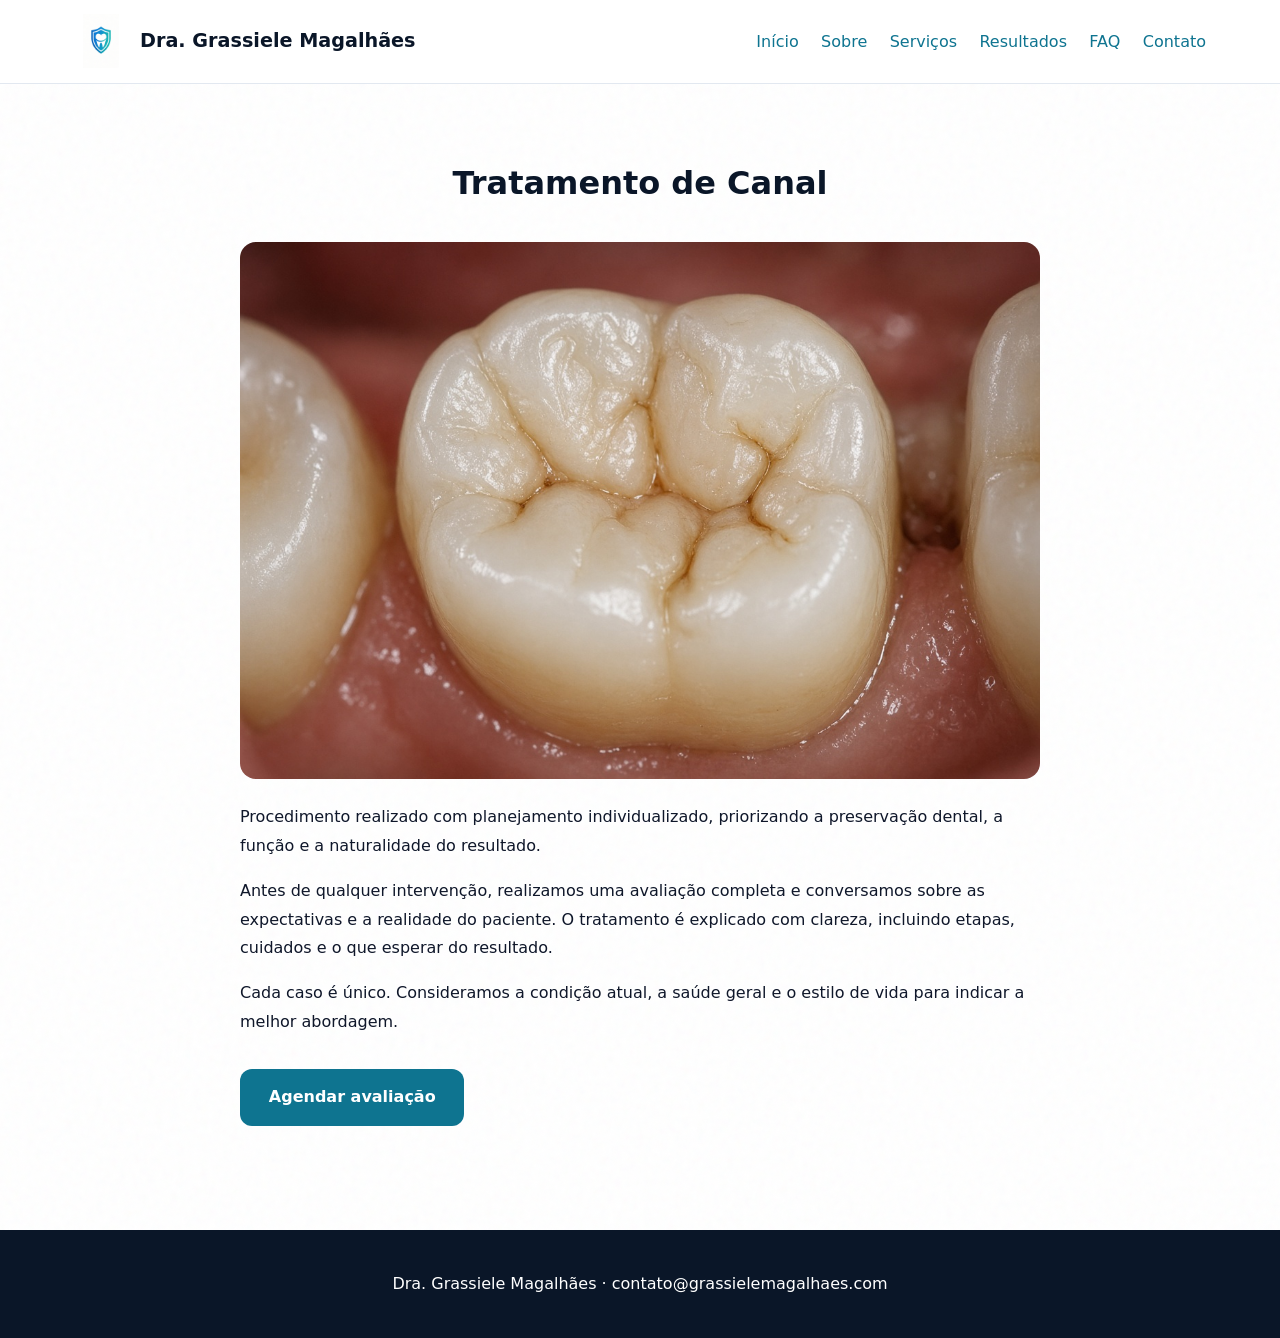
<file: canal.html>
<!DOCTYPE html>
<html lang="pt-BR">
<head>
  <meta charset="UTF-8">
  <meta name="viewport" content="width=device-width, initial-scale=1.0">
  <title>Tratamento de Canal | Dra. Grassiele Magalhães</title>
  <link rel="stylesheet" href="css/style.css">
</head>
<body>
  <header class="header"><nav class="nav"><a href="index.html" class="logo"><img src="images/logo.png" alt="Logo"> Dra. Grassiele Magalhães</a><button class="nav-toggle">☰</button><ul class="nav-menu"><li><a href="index.html">Início</a></li><li><a href="sobre.html">Sobre</a></li><li><a href="servicos.html">Serviços</a></li><li><a href="resultados.html">Resultados</a></li><li><a href="faq.html">FAQ</a></li><li><a href="contato.html">Contato</a></li></ul></nav></header>
  <main><section class="section"><div class="container"><h1 class="section-title">Tratamento de Canal</h1><div style="max-width:800px;margin:2rem auto;line-height:1.8;"><img src="images/canal.jpg" alt="Tratamento de Canal" style="border-radius:16px;margin-bottom:1.5rem;"><p>Procedimento realizado com planejamento individualizado, priorizando a preservação dental, a função e a naturalidade do resultado.</p><p style="margin-top:1rem;">Antes de qualquer intervenção, realizamos uma avaliação completa e conversamos sobre as expectativas e a realidade do paciente. O tratamento é explicado com clareza, incluindo etapas, cuidados e o que esperar do resultado.</p><p style="margin-top:1rem;">Cada caso é único. Consideramos a condição atual, a saúde geral e o estilo de vida para indicar a melhor abordagem.</p><div style="margin-top:2rem;"><a href="https://wa.me/5567991861012" class="btn" target="_blank">Agendar avaliação</a></div></div></div></section></main>
  <footer class="footer"><p>Dra. Grassiele Magalhães · contato@grassielemagalhaes.com</p></footer>
  <script src="js/script.js"></script>
</body></html>
</file>
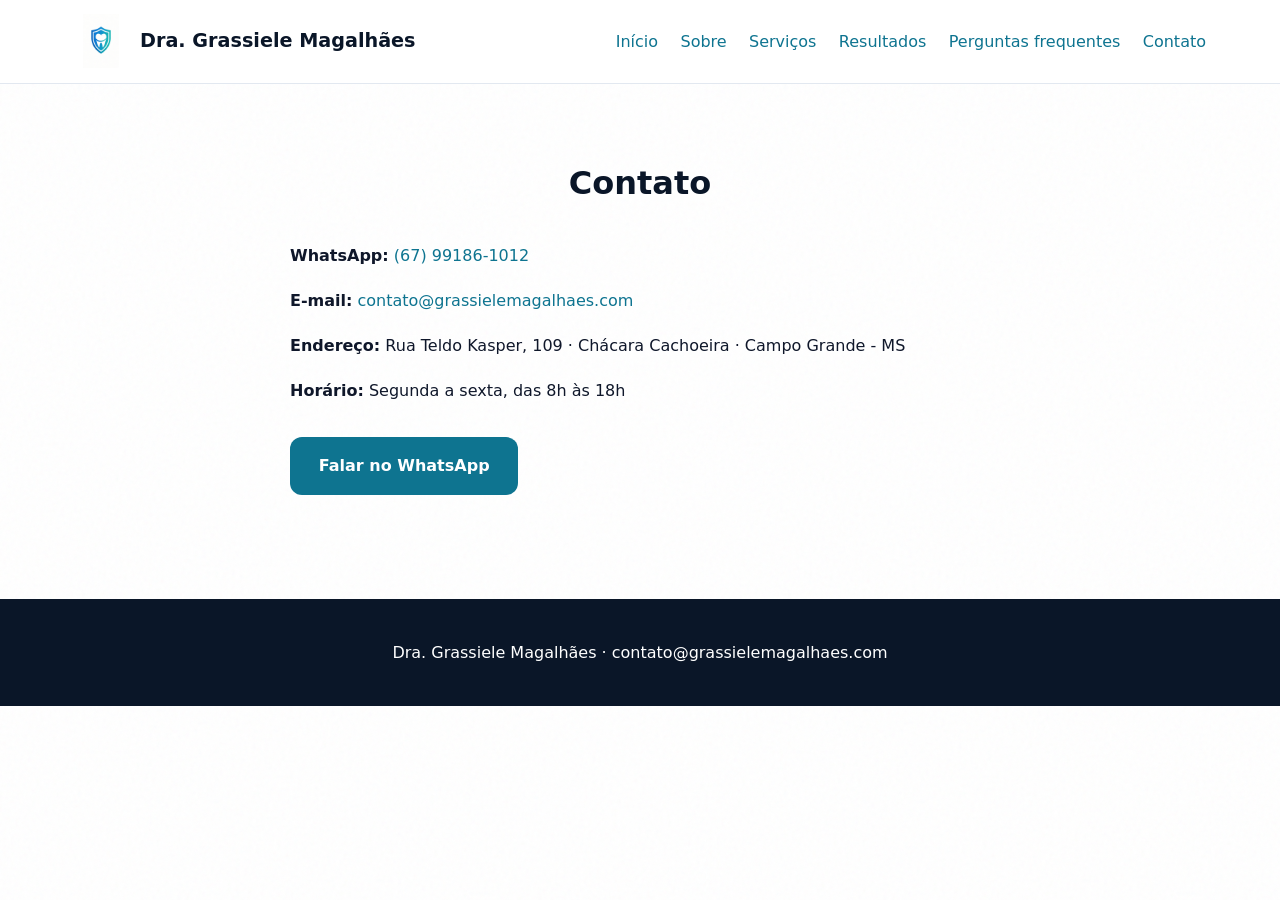
<file: contato.html>
<!DOCTYPE html>
<html lang="pt-BR">
<head>
  <meta charset="UTF-8">
  <meta name="viewport" content="width=device-width, initial-scale=1.0">
  <title>Contato | Dra. Grassiele Magalhães</title>
  <link rel="stylesheet" href="css/style.css">
</head>
<body>
  <header class="header"><nav class="nav"><a href="index.html" class="logo"><img src="images/logo.png" alt="Logo"> Dra. Grassiele Magalhães</a><button class="nav-toggle">☰</button><ul class="nav-menu"><li><a href="index.html">Início</a></li><li><a href="sobre.html">Sobre</a></li><li><a href="servicos.html">Serviços</a></li><li><a href="resultados.html">Resultados</a></li><li><a href="perguntas.html">Perguntas frequentes</a></li><li><a href="contato.html" class="active">Contato</a></li></ul></nav></header>
  <main><section class="section"><div class="container"><h1 class="section-title">Contato</h1><div style="max-width:700px;margin:2rem auto;line-height:1.8;"><p><strong>WhatsApp:</strong> <a href="https://wa.me/5567991861012" target="_blank">(67) 99186-1012</a></p><p style="margin-top:1rem;"><strong>E-mail:</strong> <a href="mailto:contato@grassielemagalhaes.com">contato@grassielemagalhaes.com</a></p><p style="margin-top:1rem;"><strong>Endereço:</strong> Rua Teldo Kasper, 109 · Chácara Cachoeira · Campo Grande - MS</p><p style="margin-top:1rem;"><strong>Horário:</strong> Segunda a sexta, das 8h às 18h</p><div style="margin-top:2rem;"><a href="https://wa.me/5567991861012" class="btn" target="_blank">Falar no WhatsApp</a></div></div></div></section></main>
  <footer class="footer"><p>Dra. Grassiele Magalhães · contato@grassielemagalhaes.com</p></footer>
  <script src="js/script.js"></script>
</body></html>
</file>
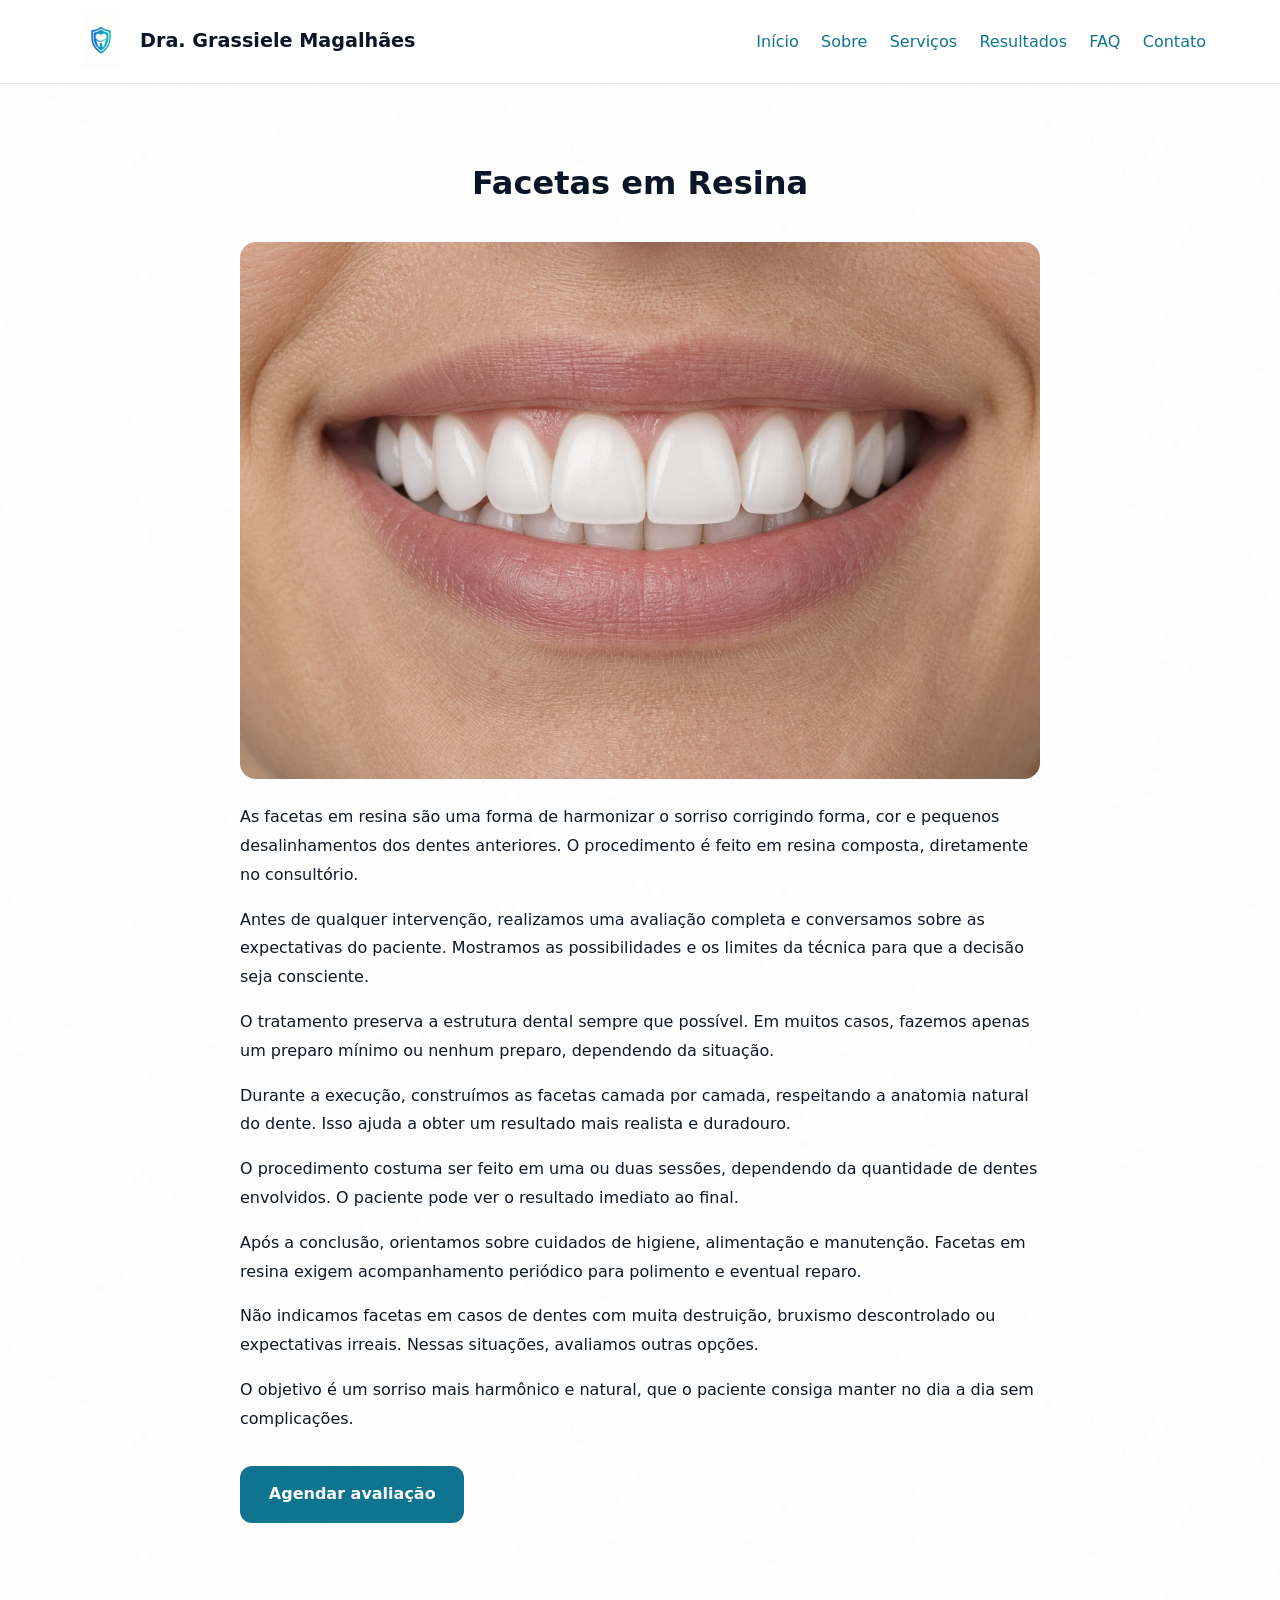
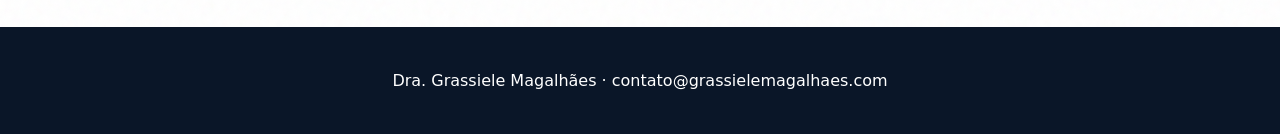
<file: facetas.html>
<!DOCTYPE html>
<html lang="pt-BR">
<head>
  <meta charset="UTF-8">
  <meta name="viewport" content="width=device-width, initial-scale=1.0">
  <title>Facetas | Dra. Grassiele Magalhães</title>
  <link rel="stylesheet" href="css/style.css">
</head>
<body>
  <header class="header"><nav class="nav"><a href="index.html" class="logo"><img src="images/logo.png" alt="Logo"> Dra. Grassiele Magalhães</a><button class="nav-toggle">☰</button><ul class="nav-menu"><li><a href="index.html">Início</a></li><li><a href="sobre.html">Sobre</a></li><li><a href="servicos.html">Serviços</a></li><li><a href="resultados.html">Resultados</a></li><li><a href="faq.html">FAQ</a></li><li><a href="contato.html">Contato</a></li></ul></nav></header>
  <main><section class="section"><div class="container"><h1 class="section-title">Facetas em Resina</h1><div style="max-width:800px;margin:2rem auto;line-height:1.8;"><img src="images/facetas.jpg" alt="Facetas em resina" style="border-radius:16px;margin-bottom:1.5rem;"><p>As facetas em resina são uma forma de harmonizar o sorriso corrigindo forma, cor e pequenos desalinhamentos dos dentes anteriores. O procedimento é feito em resina composta, diretamente no consultório.</p><p style="margin-top:1rem;">Antes de qualquer intervenção, realizamos uma avaliação completa e conversamos sobre as expectativas do paciente. Mostramos as possibilidades e os limites da técnica para que a decisão seja consciente.</p><p style="margin-top:1rem;">O tratamento preserva a estrutura dental sempre que possível. Em muitos casos, fazemos apenas um preparo mínimo ou nenhum preparo, dependendo da situação.</p><p style="margin-top:1rem;">Durante a execução, construímos as facetas camada por camada, respeitando a anatomia natural do dente. Isso ajuda a obter um resultado mais realista e duradouro.</p><p style="margin-top:1rem;">O procedimento costuma ser feito em uma ou duas sessões, dependendo da quantidade de dentes envolvidos. O paciente pode ver o resultado imediato ao final.</p><p style="margin-top:1rem;">Após a conclusão, orientamos sobre cuidados de higiene, alimentação e manutenção. Facetas em resina exigem acompanhamento periódico para polimento e eventual reparo.</p><p style="margin-top:1rem;">Não indicamos facetas em casos de dentes com muita destruição, bruxismo descontrolado ou expectativas irreais. Nessas situações, avaliamos outras opções.</p><p style="margin-top:1rem;">O objetivo é um sorriso mais harmônico e natural, que o paciente consiga manter no dia a dia sem complicações.</p><div style="margin-top:2rem;"><a href="https://wa.me/5567991861012" class="btn" target="_blank">Agendar avaliação</a></div></div></div></section></main>
  <footer class="footer"><p>Dra. Grassiele Magalhães · contato@grassielemagalhaes.com</p></footer>
  <script src="js/script.js"></script>
</body></html>
</file>
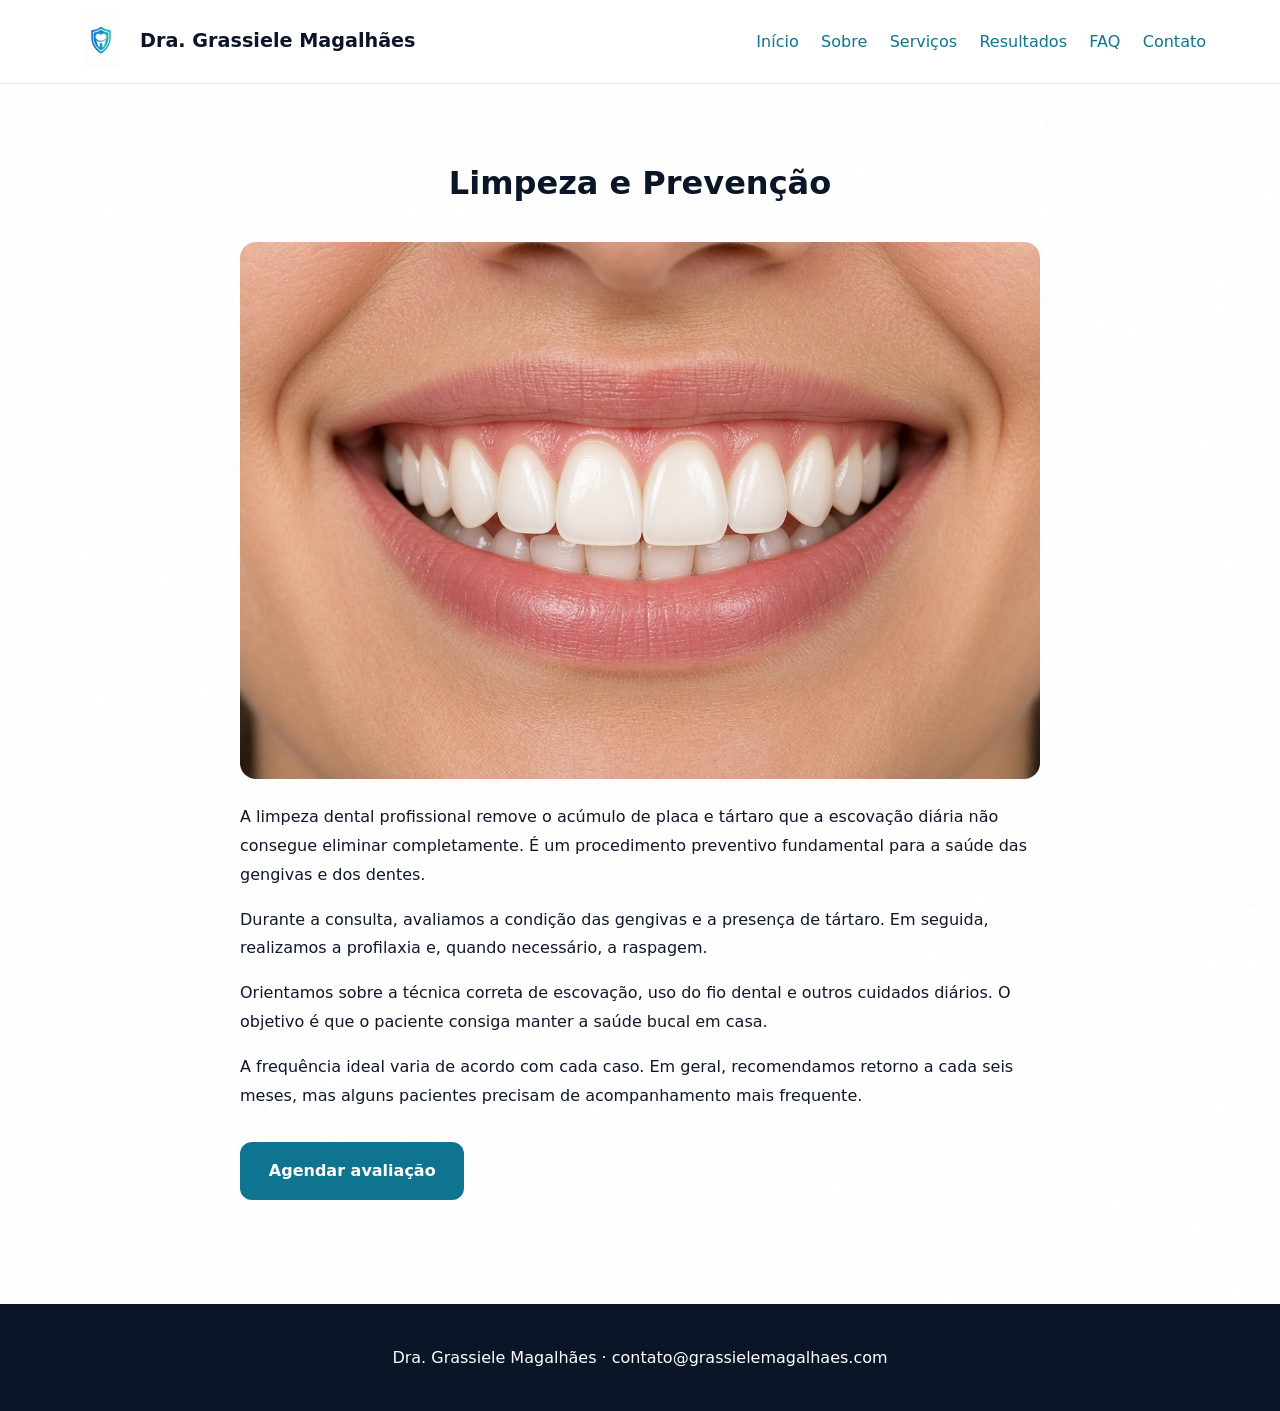
<file: limpeza.html>
<!DOCTYPE html>
<html lang="pt-BR">
<head>
  <meta charset="UTF-8">
  <meta name="viewport" content="width=device-width, initial-scale=1.0">
  <title>Limpeza e Prevenção | Dra. Grassiele Magalhães</title>
  <link rel="stylesheet" href="css/style.css">
</head>
<body>
  <header class="header"><nav class="nav"><a href="index.html" class="logo"><img src="images/logo.png" alt="Logo"> Dra. Grassiele Magalhães</a><button class="nav-toggle">☰</button><ul class="nav-menu"><li><a href="index.html">Início</a></li><li><a href="sobre.html">Sobre</a></li><li><a href="servicos.html">Serviços</a></li><li><a href="resultados.html">Resultados</a></li><li><a href="faq.html">FAQ</a></li><li><a href="contato.html">Contato</a></li></ul></nav></header>
  <main><section class="section"><div class="container"><h1 class="section-title">Limpeza e Prevenção</h1><div style="max-width:800px;margin:2rem auto;line-height:1.8;"><img src="images/limpeza.jpg" alt="Limpeza dental" style="border-radius:16px;margin-bottom:1.5rem;"><p>A limpeza dental profissional remove o acúmulo de placa e tártaro que a escovação diária não consegue eliminar completamente. É um procedimento preventivo fundamental para a saúde das gengivas e dos dentes.</p><p style="margin-top:1rem;">Durante a consulta, avaliamos a condição das gengivas e a presença de tártaro. Em seguida, realizamos a profilaxia e, quando necessário, a raspagem.</p><p style="margin-top:1rem;">Orientamos sobre a técnica correta de escovação, uso do fio dental e outros cuidados diários. O objetivo é que o paciente consiga manter a saúde bucal em casa.</p><p style="margin-top:1rem;">A frequência ideal varia de acordo com cada caso. Em geral, recomendamos retorno a cada seis meses, mas alguns pacientes precisam de acompanhamento mais frequente.</p><div style="margin-top:2rem;"><a href="https://wa.me/5567991861012" class="btn" target="_blank">Agendar avaliação</a></div></div></div></section></main>
  <footer class="footer"><p>Dra. Grassiele Magalhães · contato@grassielemagalhaes.com</p></footer>
  <script src="js/script.js"></script>
</body></html>
</file>
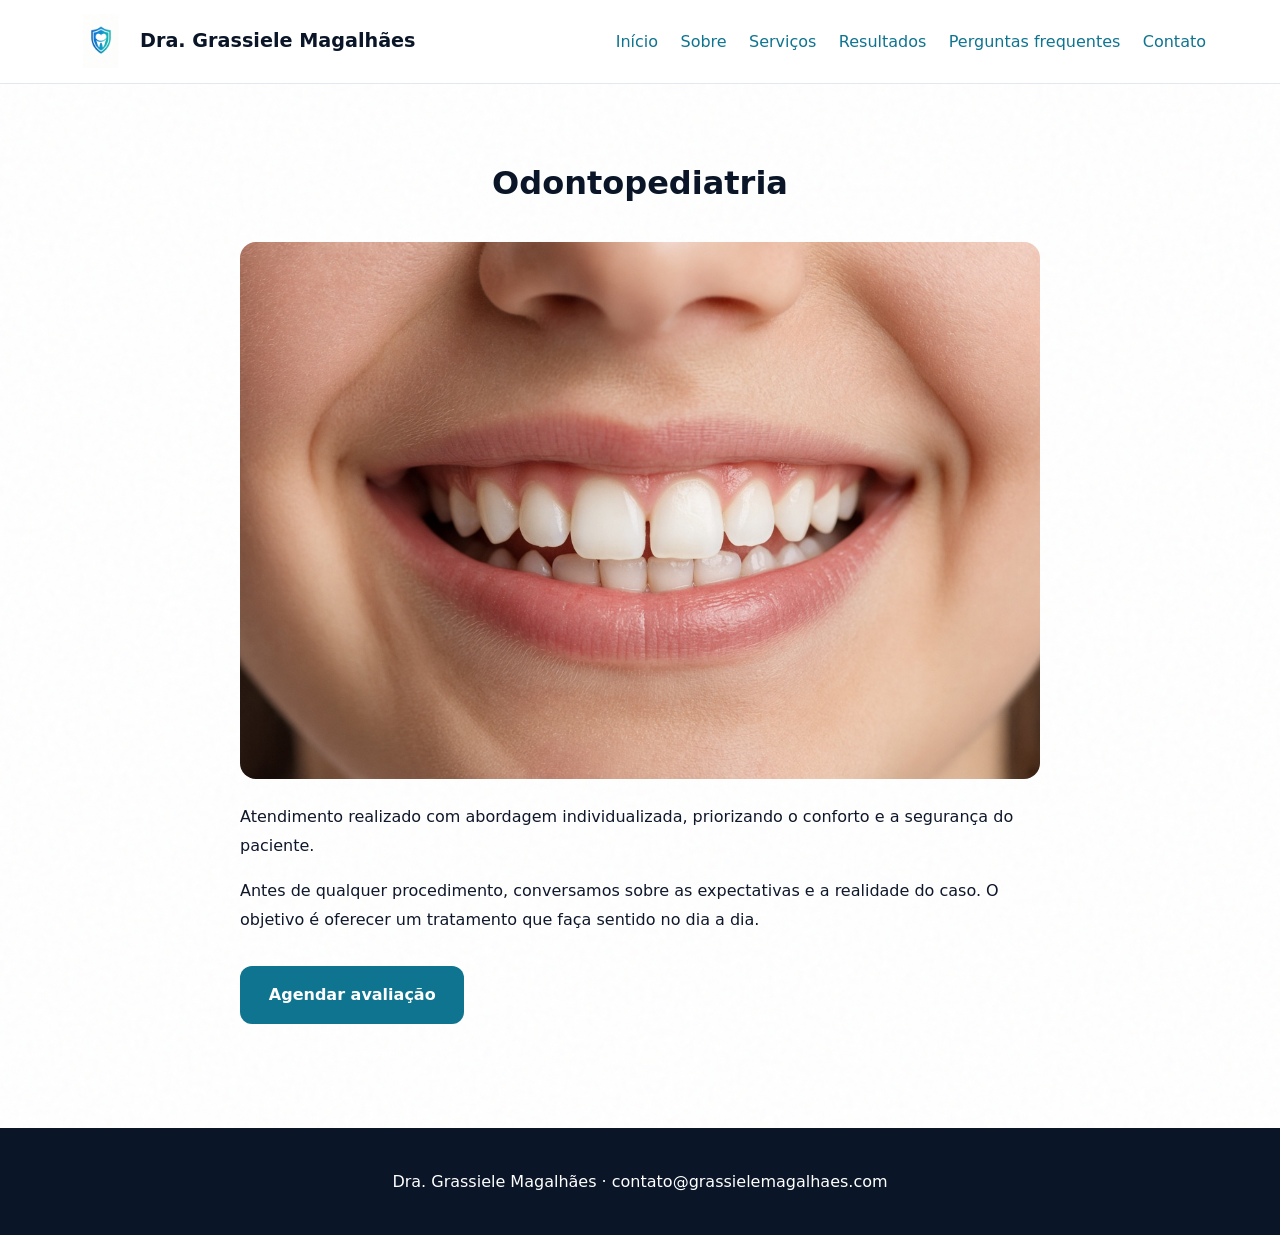
<file: odontopediatria.html>
<!DOCTYPE html>
<html lang="pt-BR">
<head>
  <meta charset="UTF-8">
  <meta name="viewport" content="width=device-width, initial-scale=1.0">
  <title>Odontopediatria | Dra. Grassiele Magalhães</title>
  <link rel="stylesheet" href="css/style.css">
</head>
<body>
  <header class="header"><nav class="nav"><a href="index.html" class="logo"><img src="images/logo.png" alt="Logo"> Dra. Grassiele Magalhães</a><button class="nav-toggle">☰</button><ul class="nav-menu"><li><a href="index.html">Início</a></li><li><a href="sobre.html">Sobre</a></li><li><a href="servicos.html">Serviços</a></li><li><a href="resultados.html">Resultados</a></li><li><a href="perguntas.html">Perguntas frequentes</a></li><li><a href="contato.html">Contato</a></li></ul></nav></header>
  <main><section class="section"><div class="container"><h1 class="section-title">Odontopediatria</h1><div style="max-width:800px;margin:2rem auto;line-height:1.8;"><img src="images/odontopediatria.jpg" alt="Odontopediatria" style="border-radius:16px;margin-bottom:1.5rem;"><p>Atendimento realizado com abordagem individualizada, priorizando o conforto e a segurança do paciente.</p><p style="margin-top:1rem;">Antes de qualquer procedimento, conversamos sobre as expectativas e a realidade do caso. O objetivo é oferecer um tratamento que faça sentido no dia a dia.</p><div style="margin-top:2rem;"><a href="https://wa.me/5567991861012" class="btn" target="_blank">Agendar avaliação</a></div></div></div></section></main>
  <footer class="footer"><p>Dra. Grassiele Magalhães · contato@grassielemagalhaes.com</p></footer>
  <script src="js/script.js"></script>
</body></html>
</file>
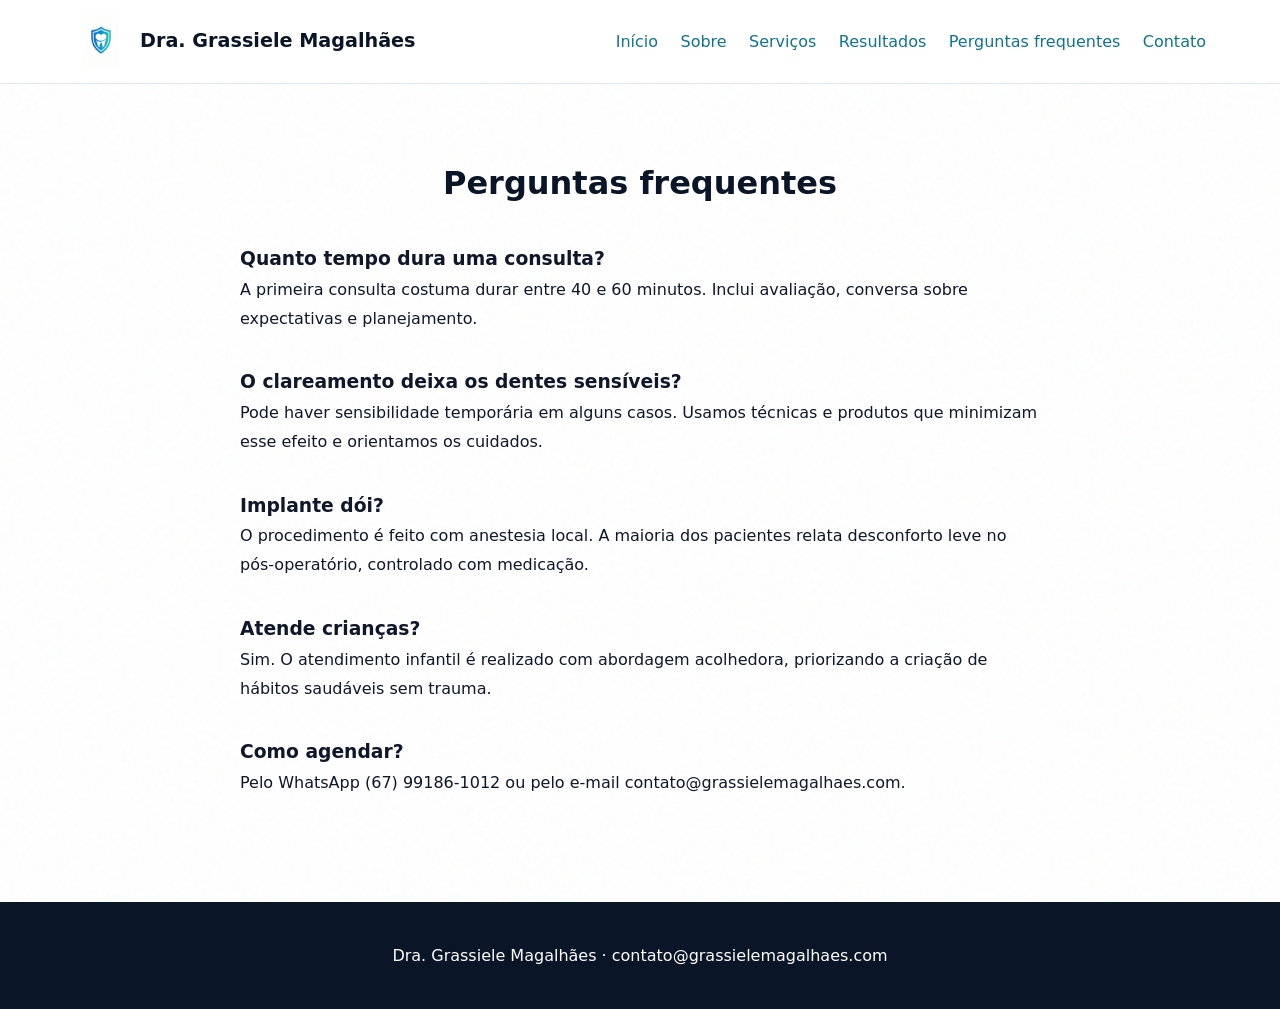
<file: perguntas.html>
<!DOCTYPE html>
<html lang="pt-BR">
<head>
  <meta charset="UTF-8">
  <meta name="viewport" content="width=device-width, initial-scale=1.0">
  <title>Perguntas frequentes | Dra. Grassiele Magalhães</title>
  <link rel="stylesheet" href="css/style.css">
</head>
<body>
  <header class="header"><nav class="nav"><a href="index.html" class="logo"><img src="images/logo.png" alt="Logo"> Dra. Grassiele Magalhães</a><button class="nav-toggle">☰</button><ul class="nav-menu"><li><a href="index.html">Início</a></li><li><a href="sobre.html">Sobre</a></li><li><a href="servicos.html">Serviços</a></li><li><a href="resultados.html">Resultados</a></li><li><a href="perguntas.html" class="active">Perguntas frequentes</a></li><li><a href="contato.html">Contato</a></li></ul></nav></header>
  <main><section class="section"><div class="container"><h1 class="section-title">Perguntas frequentes</h1><div style="max-width:800px;margin:2rem auto;line-height:1.8;"><div style="margin-bottom:2rem;"><h3>Quanto tempo dura uma consulta?</h3><p>A primeira consulta costuma durar entre 40 e 60 minutos. Inclui avaliação, conversa sobre expectativas e planejamento.</p></div><div style="margin-bottom:2rem;"><h3>O clareamento deixa os dentes sensíveis?</h3><p>Pode haver sensibilidade temporária em alguns casos. Usamos técnicas e produtos que minimizam esse efeito e orientamos os cuidados.</p></div><div style="margin-bottom:2rem;"><h3>Implante dói?</h3><p>O procedimento é feito com anestesia local. A maioria dos pacientes relata desconforto leve no pós-operatório, controlado com medicação.</p></div><div style="margin-bottom:2rem;"><h3>Atende crianças?</h3><p>Sim. O atendimento infantil é realizado com abordagem acolhedora, priorizando a criação de hábitos saudáveis sem trauma.</p></div><div style="margin-bottom:2rem;"><h3>Como agendar?</h3><p>Pelo WhatsApp (67) 99186-1012 ou pelo e-mail contato@grassielemagalhaes.com.</p></div></div></div></section></main>
  <footer class="footer"><p>Dra. Grassiele Magalhães · contato@grassielemagalhaes.com</p></footer>
  <script src="js/script.js"></script>
</body></html>
</file>
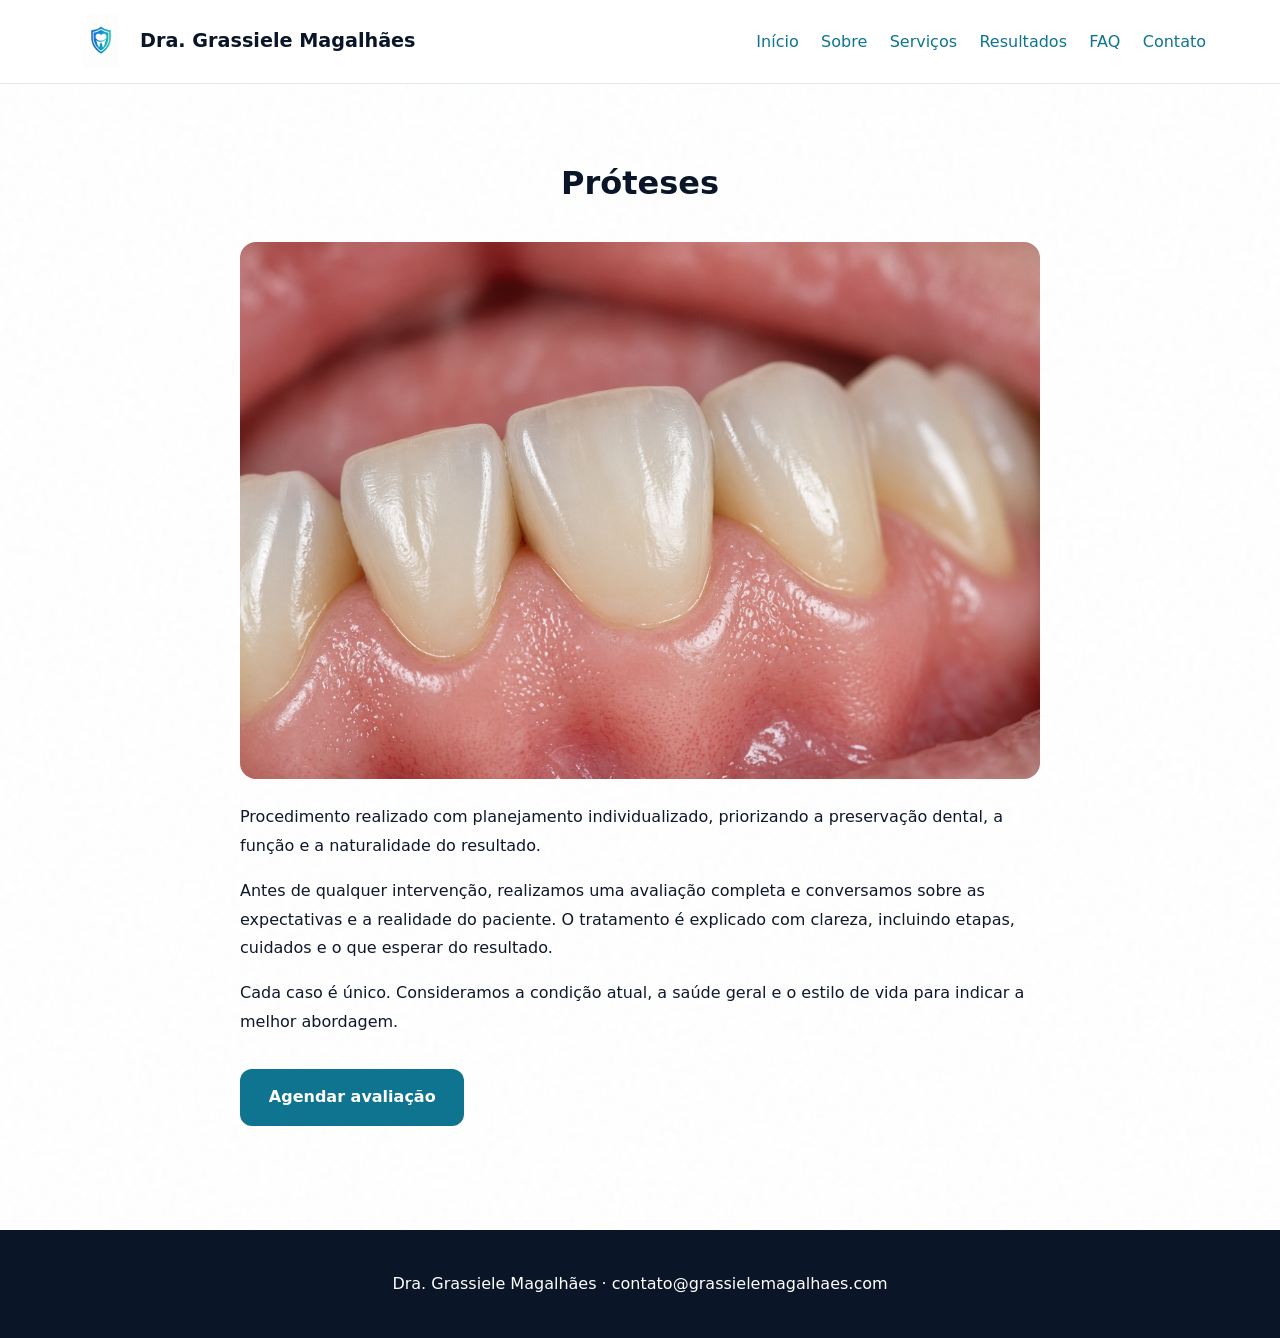
<file: protese.html>
<!DOCTYPE html>
<html lang="pt-BR">
<head>
  <meta charset="UTF-8">
  <meta name="viewport" content="width=device-width, initial-scale=1.0">
  <title>Próteses | Dra. Grassiele Magalhães</title>
  <link rel="stylesheet" href="css/style.css">
</head>
<body>
  <header class="header"><nav class="nav"><a href="index.html" class="logo"><img src="images/logo.png" alt="Logo"> Dra. Grassiele Magalhães</a><button class="nav-toggle">☰</button><ul class="nav-menu"><li><a href="index.html">Início</a></li><li><a href="sobre.html">Sobre</a></li><li><a href="servicos.html">Serviços</a></li><li><a href="resultados.html">Resultados</a></li><li><a href="faq.html">FAQ</a></li><li><a href="contato.html">Contato</a></li></ul></nav></header>
  <main><section class="section"><div class="container"><h1 class="section-title">Próteses</h1><div style="max-width:800px;margin:2rem auto;line-height:1.8;"><img src="images/protese.jpg" alt="Próteses" style="border-radius:16px;margin-bottom:1.5rem;"><p>Procedimento realizado com planejamento individualizado, priorizando a preservação dental, a função e a naturalidade do resultado.</p><p style="margin-top:1rem;">Antes de qualquer intervenção, realizamos uma avaliação completa e conversamos sobre as expectativas e a realidade do paciente. O tratamento é explicado com clareza, incluindo etapas, cuidados e o que esperar do resultado.</p><p style="margin-top:1rem;">Cada caso é único. Consideramos a condição atual, a saúde geral e o estilo de vida para indicar a melhor abordagem.</p><div style="margin-top:2rem;"><a href="https://wa.me/5567991861012" class="btn" target="_blank">Agendar avaliação</a></div></div></div></section></main>
  <footer class="footer"><p>Dra. Grassiele Magalhães · contato@grassielemagalhaes.com</p></footer>
  <script src="js/script.js"></script>
</body></html>
</file>
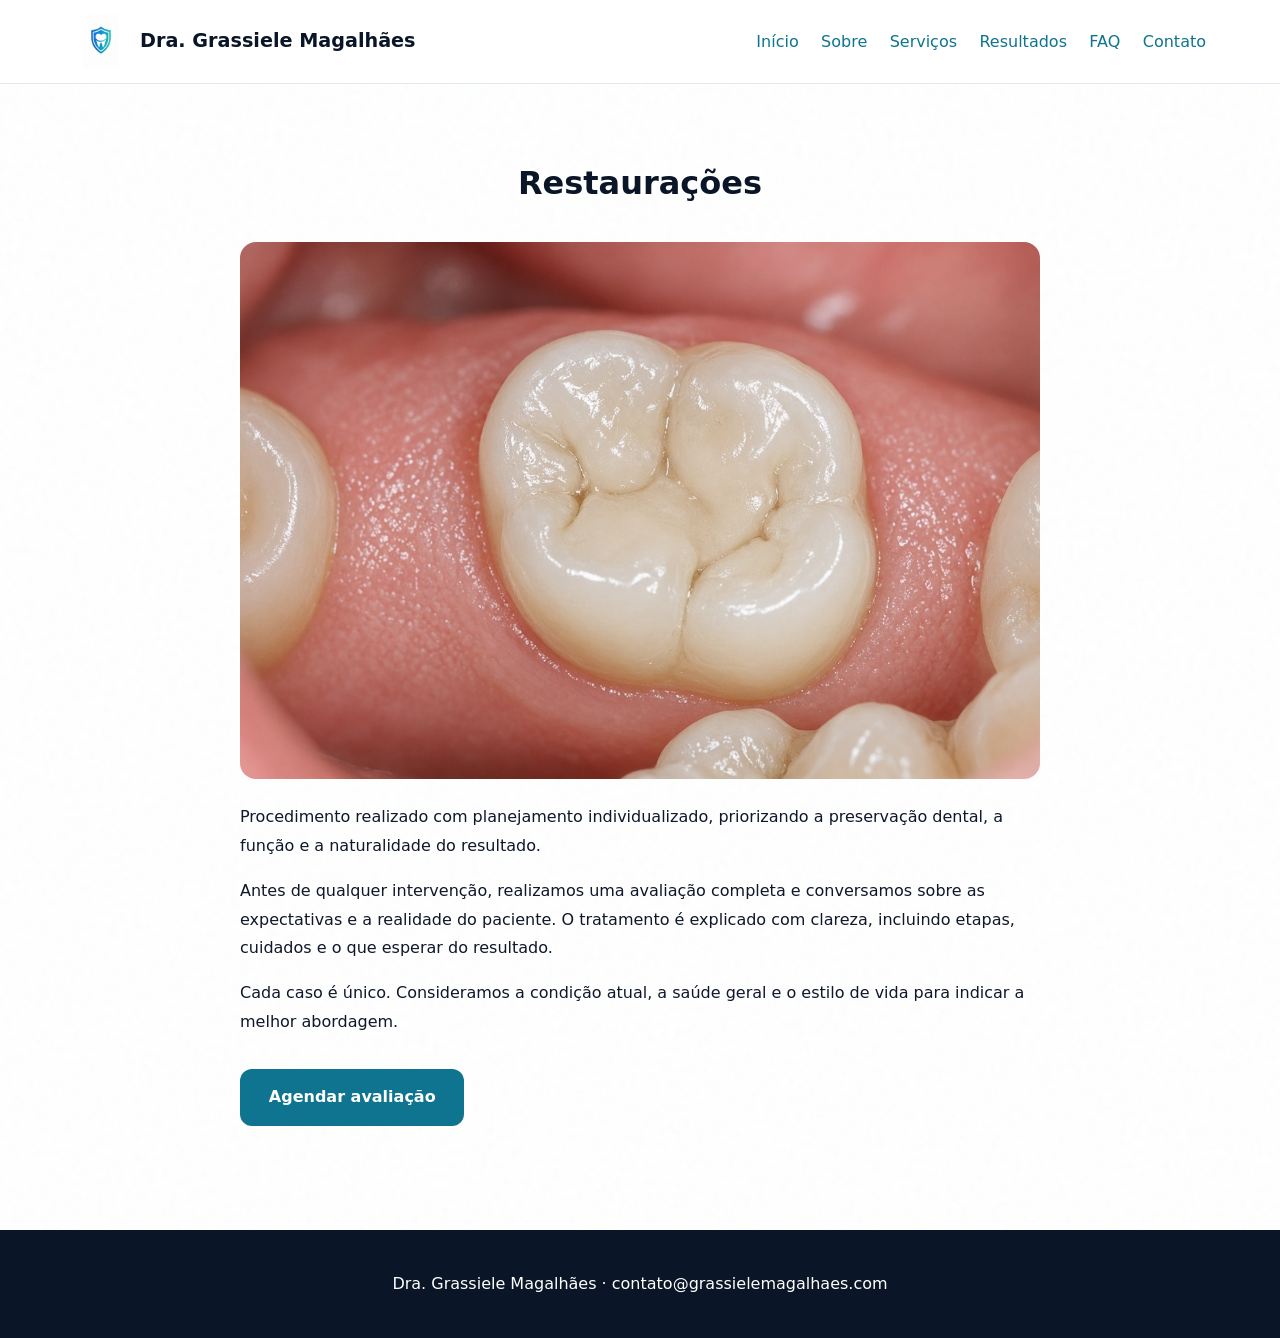
<file: restauracao.html>
<!DOCTYPE html>
<html lang="pt-BR">
<head>
  <meta charset="UTF-8">
  <meta name="viewport" content="width=device-width, initial-scale=1.0">
  <title>Restaurações | Dra. Grassiele Magalhães</title>
  <link rel="stylesheet" href="css/style.css">
</head>
<body>
  <header class="header"><nav class="nav"><a href="index.html" class="logo"><img src="images/logo.png" alt="Logo"> Dra. Grassiele Magalhães</a><button class="nav-toggle">☰</button><ul class="nav-menu"><li><a href="index.html">Início</a></li><li><a href="sobre.html">Sobre</a></li><li><a href="servicos.html">Serviços</a></li><li><a href="resultados.html">Resultados</a></li><li><a href="faq.html">FAQ</a></li><li><a href="contato.html">Contato</a></li></ul></nav></header>
  <main><section class="section"><div class="container"><h1 class="section-title">Restaurações</h1><div style="max-width:800px;margin:2rem auto;line-height:1.8;"><img src="images/restauracao.jpg" alt="Restaurações" style="border-radius:16px;margin-bottom:1.5rem;"><p>Procedimento realizado com planejamento individualizado, priorizando a preservação dental, a função e a naturalidade do resultado.</p><p style="margin-top:1rem;">Antes de qualquer intervenção, realizamos uma avaliação completa e conversamos sobre as expectativas e a realidade do paciente. O tratamento é explicado com clareza, incluindo etapas, cuidados e o que esperar do resultado.</p><p style="margin-top:1rem;">Cada caso é único. Consideramos a condição atual, a saúde geral e o estilo de vida para indicar a melhor abordagem.</p><div style="margin-top:2rem;"><a href="https://wa.me/5567991861012" class="btn" target="_blank">Agendar avaliação</a></div></div></div></section></main>
  <footer class="footer"><p>Dra. Grassiele Magalhães · contato@grassielemagalhaes.com</p></footer>
  <script src="js/script.js"></script>
</body></html>
</file>
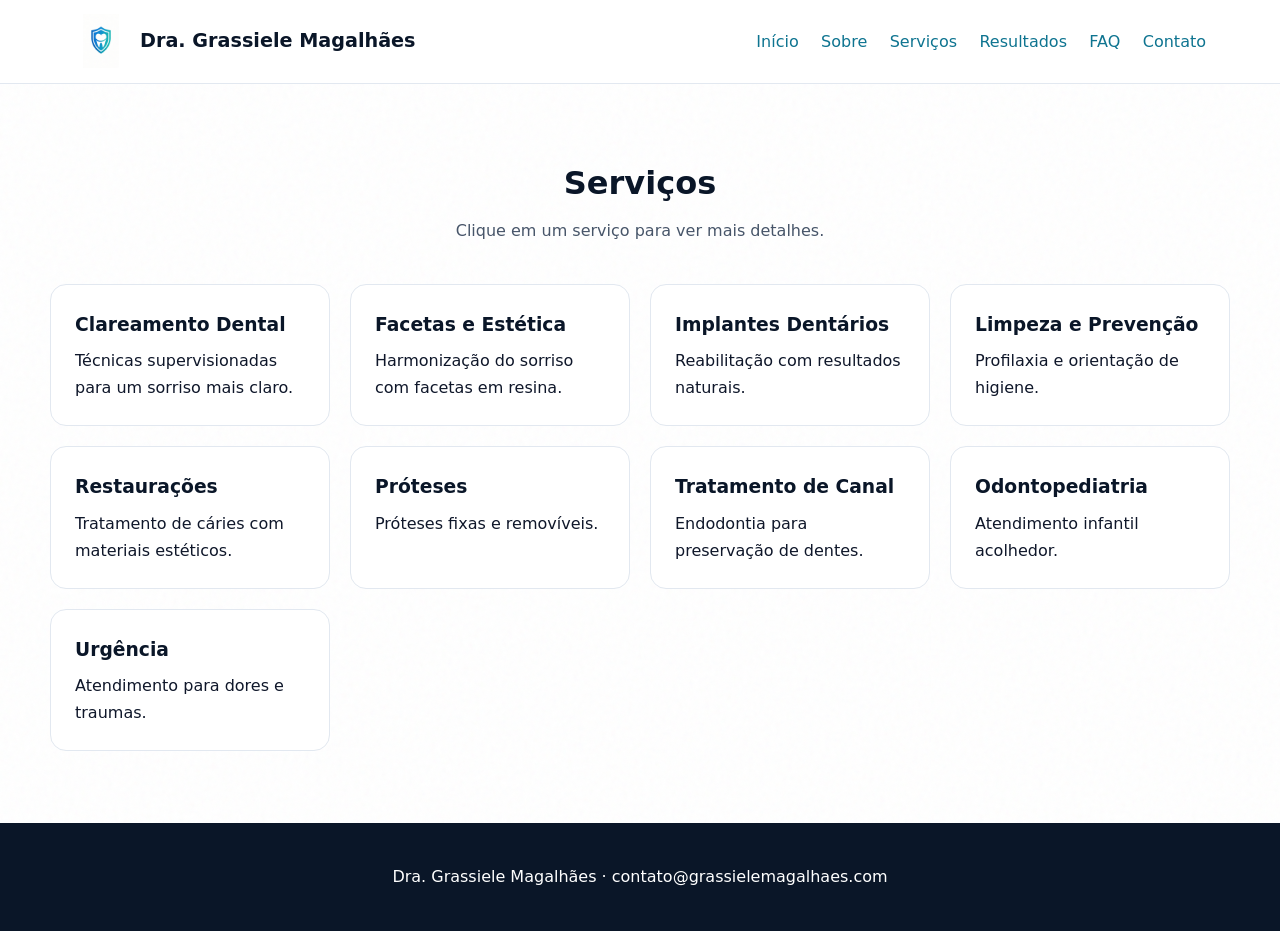
<file: servicos.html>
<!DOCTYPE html>
<html lang="pt-BR">
<head>
  <meta charset="UTF-8">
  <meta name="viewport" content="width=device-width, initial-scale=1.0">
  <title>Serviços | Dra. Grassiele Magalhães</title>
  <link rel="stylesheet" href="css/style.css">
</head>
<body>
  <header class="header"><nav class="nav"><a href="index.html" class="logo"><img src="images/logo.png" alt="Logo"> Dra. Grassiele Magalhães</a><button class="nav-toggle">☰</button><ul class="nav-menu"><li><a href="index.html">Início</a></li><li><a href="sobre.html">Sobre</a></li><li><a href="servicos.html" class="active">Serviços</a></li><li><a href="resultados.html">Resultados</a></li><li><a href="faq.html">FAQ</a></li><li><a href="contato.html">Contato</a></li></ul></nav></header>
  <main><section class="section"><div class="container"><h1 class="section-title">Serviços</h1><p class="section-subtitle">Clique em um serviço para ver mais detalhes.</p><div class="grid"><a href="clareamento.html" class="card" style="color:inherit;"><h3>Clareamento Dental</h3><p>Técnicas supervisionadas para um sorriso mais claro.</p></a><a href="facetas.html" class="card" style="color:inherit;"><h3>Facetas e Estética</h3><p>Harmonização do sorriso com facetas em resina.</p></a><a href="implante.html" class="card" style="color:inherit;"><h3>Implantes Dentários</h3><p>Reabilitação com resultados naturais.</p></a><a href="limpeza.html" class="card" style="color:inherit;"><h3>Limpeza e Prevenção</h3><p>Profilaxia e orientação de higiene.</p></a><a href="restauracao.html" class="card" style="color:inherit;"><h3>Restaurações</h3><p>Tratamento de cáries com materiais estéticos.</p></a><a href="protese.html" class="card" style="color:inherit;"><h3>Próteses</h3><p>Próteses fixas e removíveis.</p></a><a href="canal.html" class="card" style="color:inherit;"><h3>Tratamento de Canal</h3><p>Endodontia para preservação de dentes.</p></a><div class="card"><h3>Odontopediatria</h3><p>Atendimento infantil acolhedor.</p></div><div class="card"><h3>Urgência</h3><p>Atendimento para dores e traumas.</p></div></div></div></section></main>
  <footer class="footer"><p>Dra. Grassiele Magalhães · contato@grassielemagalhaes.com</p></footer>
  <script src="js/script.js"></script>
</body></html>
</file>
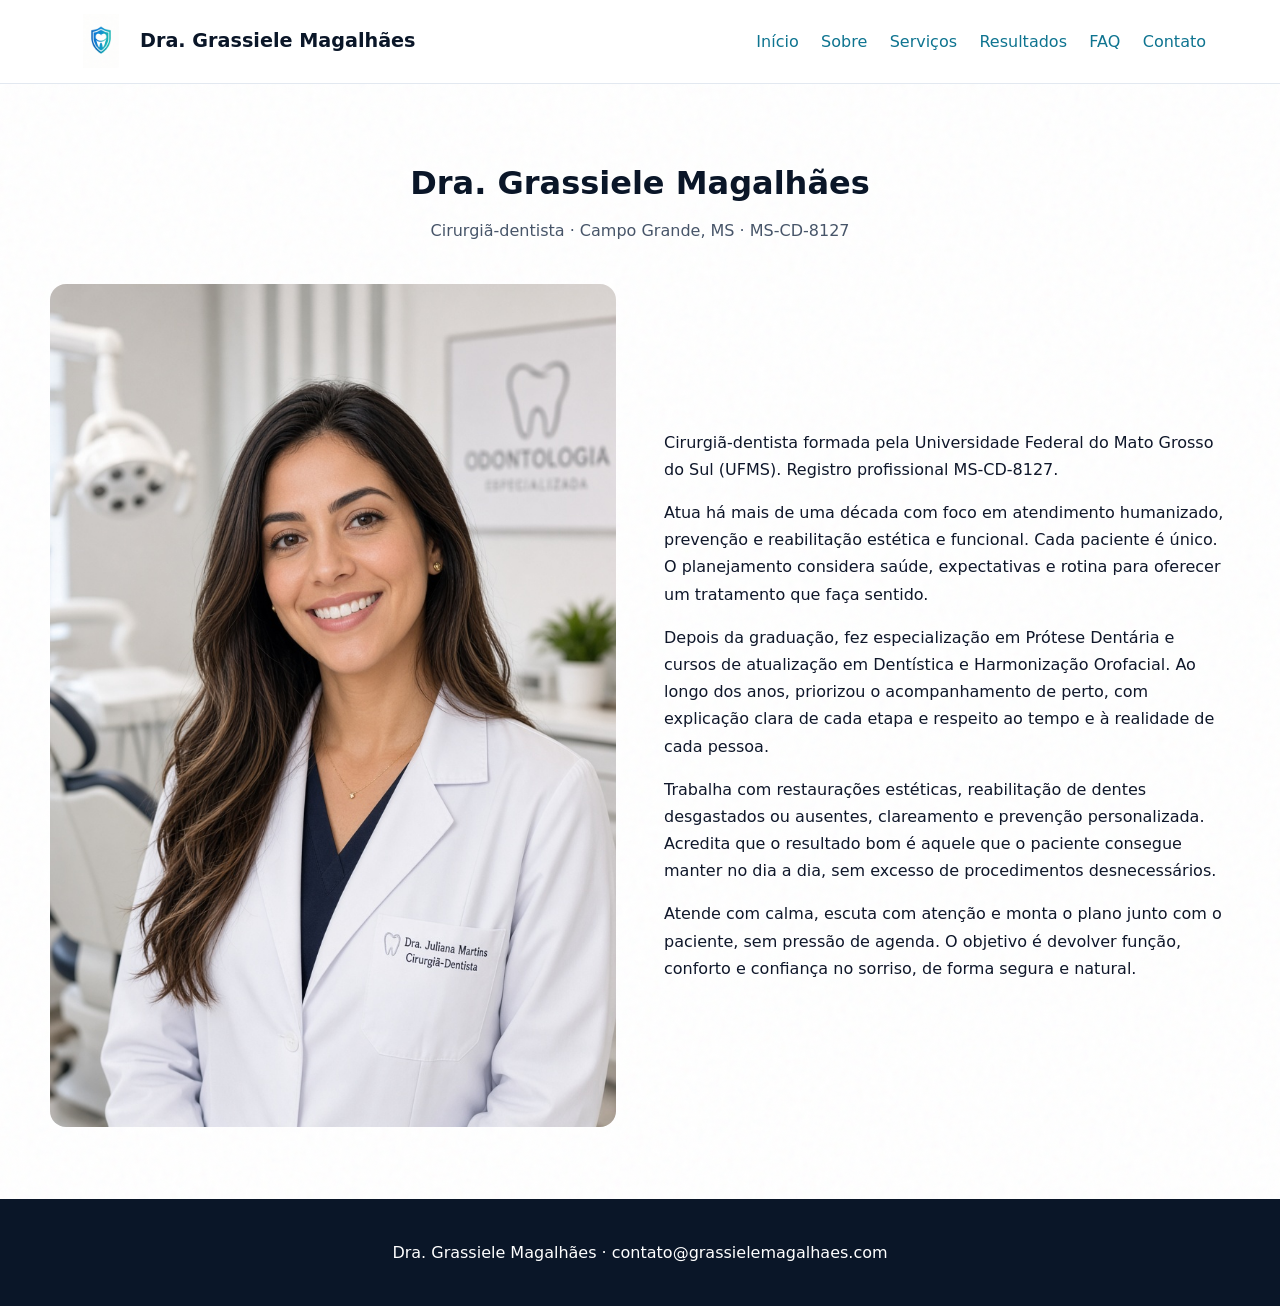
<file: sobre.html>
<!DOCTYPE html>
<html lang="pt-BR">
<head>
  <meta charset="UTF-8">
  <meta name="viewport" content="width=device-width, initial-scale=1.0">
  <title>Sobre | Dra. Grassiele Magalhães</title>
  <link rel="stylesheet" href="css/style.css">
</head>
<body>
  <header class="header"><nav class="nav"><a href="index.html" class="logo"><img src="images/logo.png" alt="Logo"> Dra. Grassiele Magalhães</a><button class="nav-toggle">☰</button><ul class="nav-menu"><li><a href="index.html">Início</a></li><li><a href="sobre.html" class="active">Sobre</a></li><li><a href="servicos.html">Serviços</a></li><li><a href="resultados.html">Resultados</a></li><li><a href="faq.html">FAQ</a></li><li><a href="contato.html">Contato</a></li></ul></nav></header>
  <main><section class="section"><div class="container"><h1 class="section-title">Dra. Grassiele Magalhães</h1><p class="section-subtitle">Cirurgiã-dentista · Campo Grande, MS · MS-CD-8127</p><div class="about-grid" style="margin-top:2rem;"><div class="about-image"><img src="images/doutora.jpg" alt="Dra. Grassiele Magalhães"></div><div><p>Cirurgiã-dentista formada pela Universidade Federal do Mato Grosso do Sul (UFMS). Registro profissional MS-CD-8127.</p><p style="margin-top:1rem;">Atua há mais de uma década com foco em atendimento humanizado, prevenção e reabilitação estética e funcional. Cada paciente é único. O planejamento considera saúde, expectativas e rotina para oferecer um tratamento que faça sentido.</p><p style="margin-top:1rem;">Depois da graduação, fez especialização em Prótese Dentária e cursos de atualização em Dentística e Harmonização Orofacial. Ao longo dos anos, priorizou o acompanhamento de perto, com explicação clara de cada etapa e respeito ao tempo e à realidade de cada pessoa.</p><p style="margin-top:1rem;">Trabalha com restaurações estéticas, reabilitação de dentes desgastados ou ausentes, clareamento e prevenção personalizada. Acredita que o resultado bom é aquele que o paciente consegue manter no dia a dia, sem excesso de procedimentos desnecessários.</p><p style="margin-top:1rem;">Atende com calma, escuta com atenção e monta o plano junto com o paciente, sem pressão de agenda. O objetivo é devolver função, conforto e confiança no sorriso, de forma segura e natural.</p></div></div></div></section></main>
  <footer class="footer"><p>Dra. Grassiele Magalhães · contato@grassielemagalhaes.com</p></footer>
  <script src="js/script.js"></script>
</body></html>
</file>
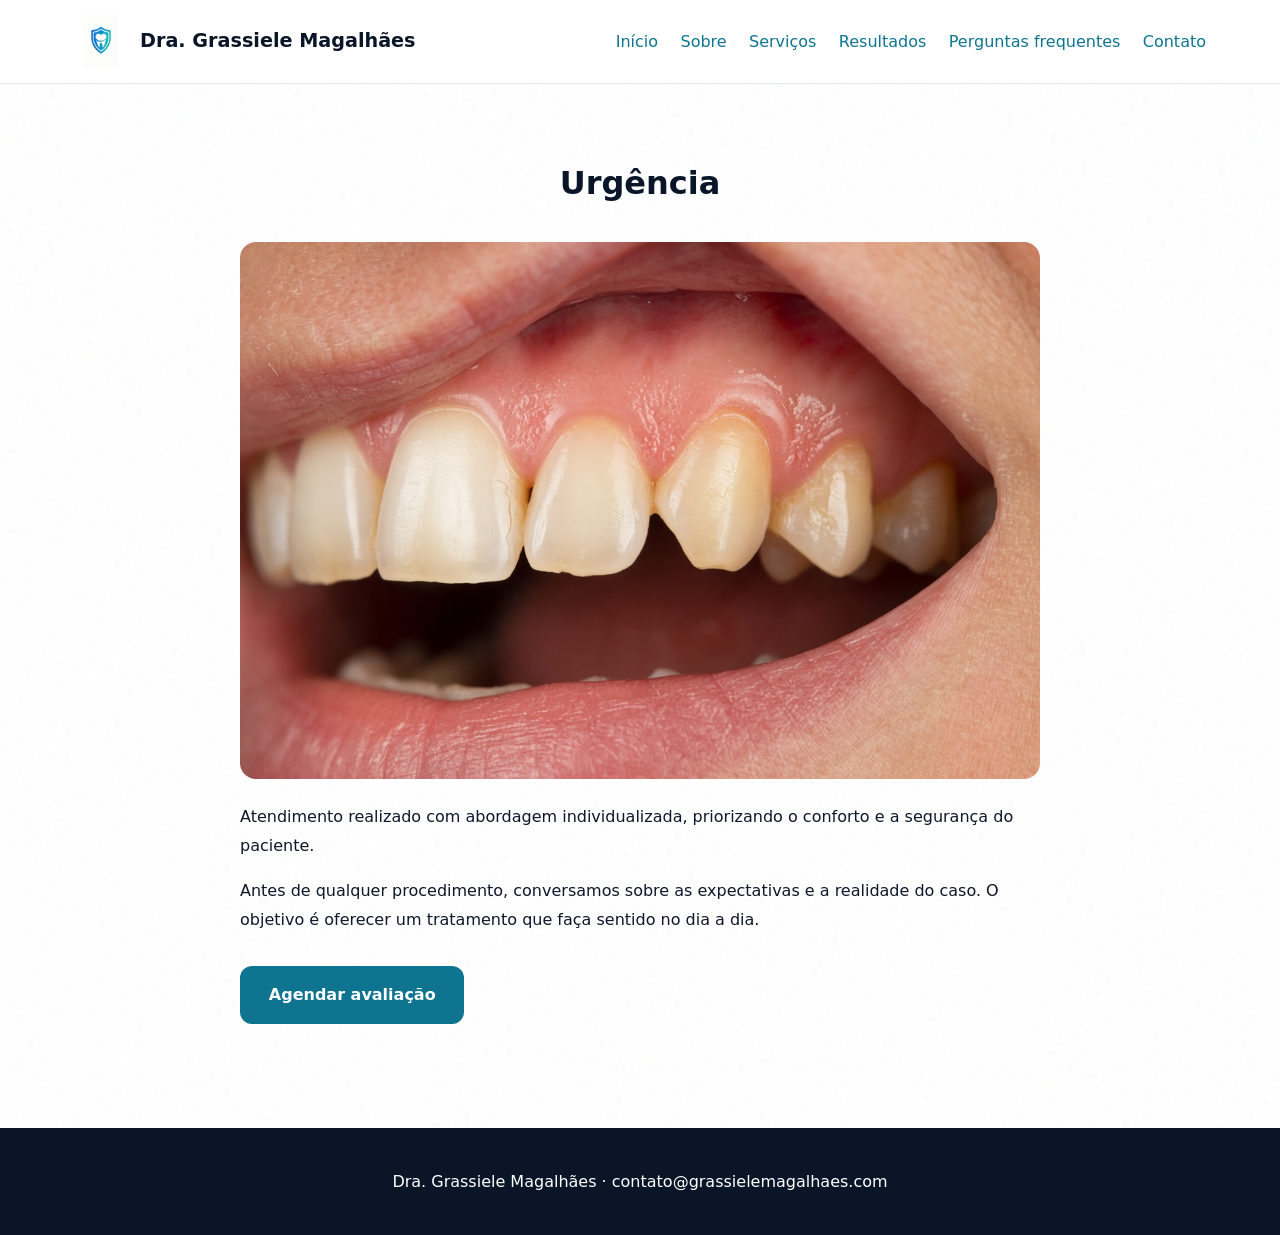
<file: urgencia.html>
<!DOCTYPE html>
<html lang="pt-BR">
<head>
  <meta charset="UTF-8">
  <meta name="viewport" content="width=device-width, initial-scale=1.0">
  <title>Urgência | Dra. Grassiele Magalhães</title>
  <link rel="stylesheet" href="css/style.css">
</head>
<body>
  <header class="header"><nav class="nav"><a href="index.html" class="logo"><img src="images/logo.png" alt="Logo"> Dra. Grassiele Magalhães</a><button class="nav-toggle">☰</button><ul class="nav-menu"><li><a href="index.html">Início</a></li><li><a href="sobre.html">Sobre</a></li><li><a href="servicos.html">Serviços</a></li><li><a href="resultados.html">Resultados</a></li><li><a href="perguntas.html">Perguntas frequentes</a></li><li><a href="contato.html">Contato</a></li></ul></nav></header>
  <main><section class="section"><div class="container"><h1 class="section-title">Urgência</h1><div style="max-width:800px;margin:2rem auto;line-height:1.8;"><img src="images/urgencia.jpg" alt="Urgência" style="border-radius:16px;margin-bottom:1.5rem;"><p>Atendimento realizado com abordagem individualizada, priorizando o conforto e a segurança do paciente.</p><p style="margin-top:1rem;">Antes de qualquer procedimento, conversamos sobre as expectativas e a realidade do caso. O objetivo é oferecer um tratamento que faça sentido no dia a dia.</p><div style="margin-top:2rem;"><a href="https://wa.me/5567991861012" class="btn" target="_blank">Agendar avaliação</a></div></div></div></section></main>
  <footer class="footer"><p>Dra. Grassiele Magalhães · contato@grassielemagalhaes.com</p></footer>
  <script src="js/script.js"></script>
</body></html>
</file>
<file: css/style.css>
:root { --navy:#0A1628; --teal:#0E7490; --bg:#fff; --soft:#F8FAFC; --text:#0F172A; --muted:#475569; --border:#E2E8F0; --font:'Manrope',system-ui,sans-serif; --radius:16px; }
* { margin:0; padding:0; box-sizing:border-box; }
body { font-family:var(--font); color:var(--text); line-height:1.7; background:var(--bg); background-image:url("data:image/svg+xml,%3Csvg viewBox='0 0 200 200' xmlns='http://www.w3.org/2000/svg'%3E%3Cfilter id='n'%3E%3CfeTurbulence type='fractalNoise' baseFrequency='0.85' numOctaves='4' stitchTiles='stitch'/%3E%3C/filter%3E%3Crect width='100%25' height='100%25' filter='url(%23n)' opacity='0.035'/%3E%3C/svg%3E"); }
img { max-width:100%; display:block; }
a { color:var(--teal); text-decoration:none; }
.header { position:sticky; top:0; background:rgba(255,255,255,.95); backdrop-filter:blur(10px); border-bottom:1px solid var(--border); z-index:100; }
.nav { max-width:1180px; margin:0 auto; padding:0.9rem 1.5rem; display:flex; justify-content:space-between; align-items:center; }
.logo { display:flex; align-items:center; gap:0.75rem; font-weight:700; color:var(--navy); font-size:1.2rem; }
.logo img { width:54px; height:54px; object-fit:contain; }
.nav-menu { display:flex; list-style:none; gap:1.4rem; }
.nav-menu a { font-weight:500; }
.nav-menu a:hover, .nav-menu a.active { color:var(--teal); }
.nav-toggle { display:none; background:none; border:none; font-size:1.4rem; cursor:pointer; }
.hero { background:linear-gradient(145deg,#0A1628,#1E3A5F); color:#fff; padding:5rem 1.5rem 4rem; text-align:center; }
.hero h1 { font-size:clamp(2.1rem,4.5vw,3.4rem); font-weight:700; line-height:1.1; margin-bottom:1rem; }
.hero p { font-size:1.1rem; opacity:.9; max-width:680px; margin:0 auto 1.8rem; }
.btn { display:inline-block; background:var(--teal); color:#fff; padding:.9rem 1.8rem; border-radius:12px; font-weight:600; }
.btn:hover { background:#0C5A70; color:#fff; }
.btn-outline { background:transparent; border:2px solid #fff; color:#fff; }
.section { padding:4.5rem 1.5rem; }
.section-soft { background:var(--soft); }
.container { max-width:1180px; margin:0 auto; }
.section-title { font-size:2rem; font-weight:700; text-align:center; margin-bottom:.4rem; color:var(--navy); }
.section-subtitle { text-align:center; color:var(--muted); margin-bottom:2.5rem; max-width:680px; margin-left:auto; margin-right:auto; }
.grid { display:grid; grid-template-columns:repeat(auto-fit,minmax(260px,1fr)); gap:1.25rem; }
.card { background:#fff; padding:1.5rem; border-radius:var(--radius); border:1px solid var(--border); transition:.25s; }
.card:hover { transform:translateY(-4px); box-shadow:0 10px 30px rgba(10,22,40,.08); }
.card h3 { margin-bottom:.4rem; color:var(--navy); }
.about-grid { display:grid; grid-template-columns:1fr 1fr; gap:3rem; align-items:center; }
.about-image { border-radius:var(--radius); overflow:hidden; }
.ba-container { position:relative; width:100%; max-width:800px; margin:2rem auto; border-radius:16px; overflow:hidden; cursor:ew-resize; user-select:none; }
.ba-container img { width:100%; display:block; }
.ba-before { position:absolute; top:0; left:0; height:100%; width:50%; overflow:hidden; }
.ba-before img { width:100%; height:100%; object-fit:cover; max-width:none; }
.ba-slider { position:absolute; top:0; left:50%; width:4px; height:100%; background:#fff; transform:translateX(-50%); box-shadow:0 0 10px rgba(0,0,0,.3); }
.ba-handle { position:absolute; top:50%; left:50%; width:40px; height:40px; background:#fff; border-radius:50%; transform:translate(-50%,-50%); box-shadow:0 2px 10px rgba(0,0,0,.3); display:flex; align-items:center; justify-content:center; font-weight:bold; color:var(--teal); }
.results-grid { display:grid; grid-template-columns:repeat(auto-fit,minmax(300px,1fr)); gap:1.5rem; }
.result-card { background:#fff; border-radius:var(--radius); overflow:hidden; border:1px solid var(--border); }
.result-card img { width:100%; height:200px; object-fit:cover; }
.result-card .content { padding:1.25rem; }
.footer { background:var(--navy); color:#fff; padding:2.5rem 1.5rem; text-align:center; }
.footer a { color:#67E8F9; }
.whatsapp-float { position:fixed; bottom:1.4rem; right:1.4rem; background:#25D366; color:#fff; width:58px; height:58px; border-radius:50%; display:flex; align-items:center; justify-content:center; z-index:999; }
.whatsapp-float svg { width:30px; height:30px; }
@media (max-width:768px) {
  .nav-menu { display:none; position:absolute; top:100%; left:0; right:0; background:#fff; flex-direction:column; padding:1rem; border-bottom:1px solid var(--border); }
  .nav-menu.active { display:flex; }
  .nav-toggle { display:block; }
  .about-grid { grid-template-columns:1fr; }
}
</file>
